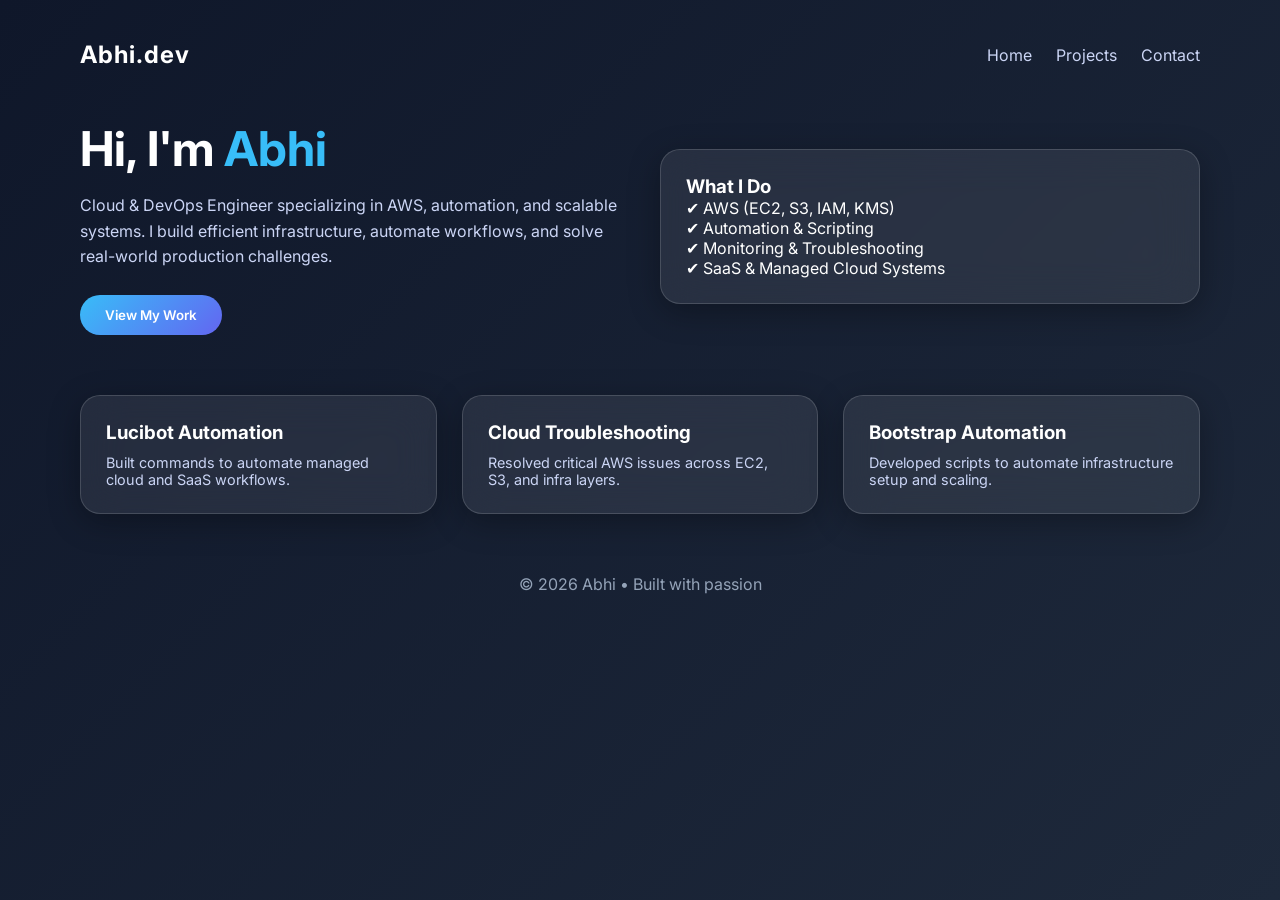
<file: index.html>
<!DOCTYPE html>
<html lang="en">
<head>
  <meta charset="UTF-8">
  <meta name="viewport" content="width=device-width, initial-scale=1.0">
  <title>Abhi | Cloud & DevOps Engineer</title>
  <link href="https://fonts.googleapis.com/css2?family=Inter:wght@300;400;600;700&display=swap" rel="stylesheet">
  <style>
    * { margin:0; padding:0; box-sizing:border-box; font-family:'Inter',sans-serif; }

    body {
      height:100vh;
      background: linear-gradient(135deg,#0f172a,#1e293b);
      color:white;
      overflow-x:hidden;
    }

    .container {
      padding:40px;
      max-width:1200px;
      margin:auto;
    }

    .glass {
      background: rgba(255,255,255,0.08);
      border-radius:20px;
      backdrop-filter: blur(20px);
      border:1px solid rgba(255,255,255,0.15);
      box-shadow:0 8px 32px rgba(0,0,0,0.3);
      transition: all 0.4s ease;
    }

    .glass:hover {
      transform: translateY(-8px) scale(1.02);
      box-shadow:0 20px 50px rgba(0,0,0,0.5);
    }

    header {
      display:flex;
      justify-content:space-between;
      align-items:center;
      margin-bottom:50px;
    }

    .logo {
      font-weight:700;
      font-size:1.5rem;
      letter-spacing:1px;
    }

    nav a {
      margin-left:20px;
      text-decoration:none;
      color:#cbd5f5;
      position:relative;
    }

    nav a::after {
      content:"";
      position:absolute;
      width:0;
      height:2px;
      left:0;
      bottom:-5px;
      background:#38bdf8;
      transition:0.3s;
    }

    nav a:hover::after { width:100%; }

    .hero {
      display:grid;
      grid-template-columns:1fr 1fr;
      gap:40px;
      align-items:center;
    }

    .hero-text h1 {
      font-size:3rem;
      margin-bottom:15px;
    }

    .hero-text span {
      color:#38bdf8;
    }

    .hero-text p {
      color:#cbd5f5;
      margin-bottom:25px;
      line-height:1.6;
    }

    .btn {
      padding:12px 25px;
      border-radius:30px;
      border:none;
      cursor:pointer;
      background:linear-gradient(135deg,#38bdf8,#6366f1);
      color:white;
      font-weight:600;
      transition:0.3s;
    }

    .btn:hover {
      transform:scale(1.1);
      box-shadow:0 10px 30px rgba(56,189,248,0.5);
    }

    .card {
      padding:25px;
    }

    .projects {
      margin-top:60px;
      display:grid;
      grid-template-columns:repeat(auto-fit,minmax(250px,1fr));
      gap:25px;
    }

    .project h3 { margin-bottom:10px; }

    .project p { color:#cbd5f5; font-size:0.9rem; }

    footer {
      margin-top:60px;
      text-align:center;
      color:#94a3b8;
    }

    @media(max-width:768px){
      .hero { grid-template-columns:1fr; }
    }

  </style>
</head>
<body>

<div class="container">

  <header>
    <div class="logo">Abhi.dev</div>
    <nav>
      <a href="#">Home</a>
      <a href="#">Projects</a>
      <a href="#">Contact</a>
    </nav>
  </header>

  <section class="hero">
    <div class="hero-text">
      <h1>Hi, I'm <span>Abhi</span></h1>
      <p>Cloud & DevOps Engineer specializing in AWS, automation, and scalable systems. I build efficient infrastructure, automate workflows, and solve real-world production challenges.</p>
      <button class="btn">View My Work</button>
    </div>

    <div class="glass card">
      <h3>What I Do</h3>
      <p>✔ AWS (EC2, S3, IAM, KMS)</p>
      <p>✔ Automation & Scripting</p>
      <p>✔ Monitoring & Troubleshooting</p>
      <p>✔ SaaS & Managed Cloud Systems</p>
    </div>
  </section>

  <section class="projects">
    <div class="glass card project">
      <h3>Lucibot Automation</h3>
      <p>Built commands to automate managed cloud and SaaS workflows.</p>
    </div>

    <div class="glass card project">
      <h3>Cloud Troubleshooting</h3>
      <p>Resolved critical AWS issues across EC2, S3, and infra layers.</p>
    </div>

    <div class="glass card project">
      <h3>Bootstrap Automation</h3>
      <p>Developed scripts to automate infrastructure setup and scaling.</p>
    </div>
  </section>

  <footer>
    © 2026 Abhi • Built with passion
  </footer>

</div>

</body>
</html>
</file>
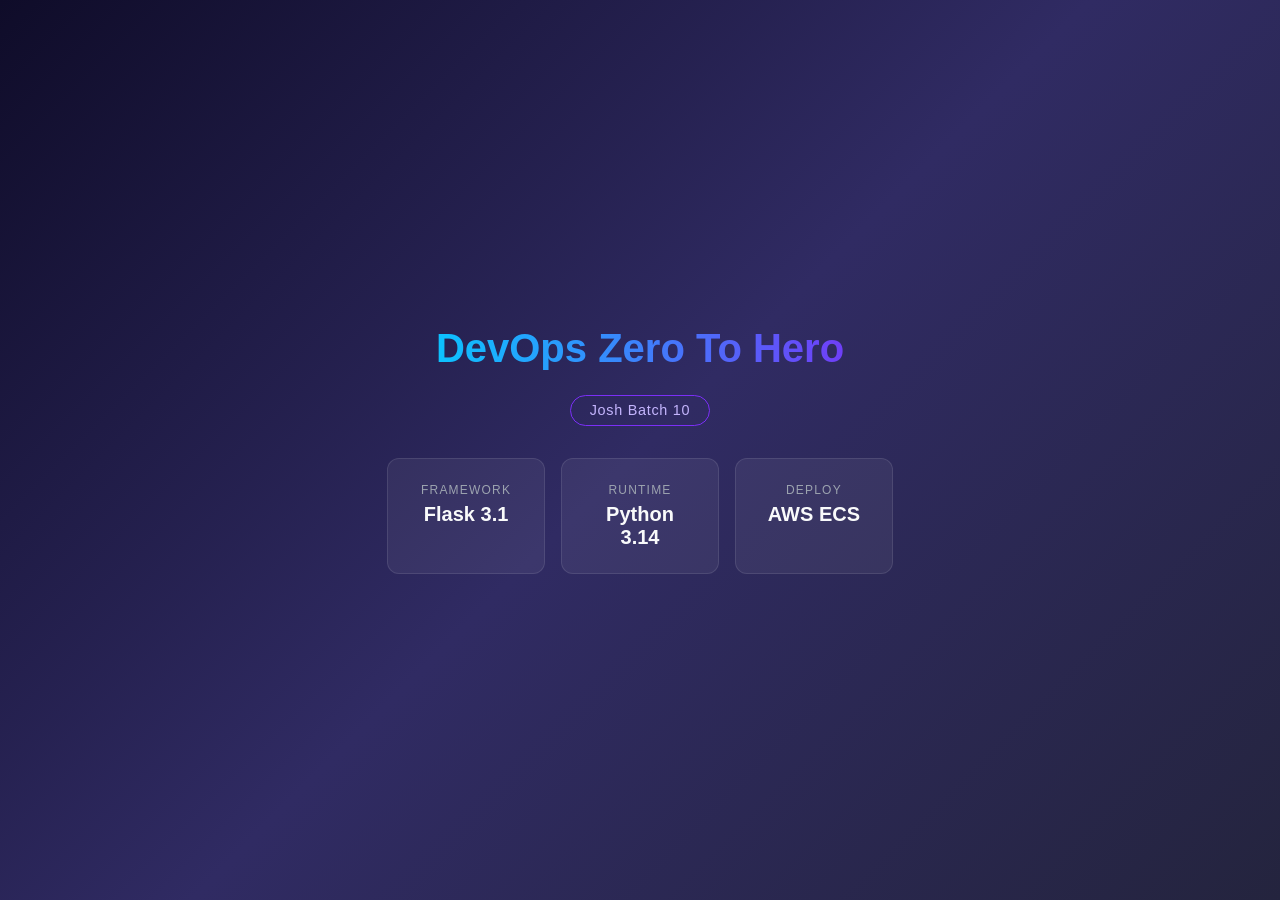
<file: .github/templates/index.html>
<!DOCTYPE html>
<html lang="en">
<head>
    <meta charset="UTF-8">
    <meta name="viewport" content="width=device-width, initial-scale=1.0">
    <title>DevOps Zero To Hero</title>
    <style>
        * { margin: 0; padding: 0; box-sizing: border-box; }
        body {
            min-height: 100vh;
            display: flex;
            align-items: center;
            justify-content: center;
            background: linear-gradient(135deg, #0f0c29, #302b63, #24243e);
            font-family: -apple-system, BlinkMacSystemFont, "Segoe UI", Roboto, Helvetica, Arial, sans-serif;
            color: #e0e0e0;
        }
        .container {
            text-align: center;
            padding: 2rem;
            max-width: 640px;
        }
        h1 {
            font-size: 2.5rem;
            margin-bottom: 0.5rem;
            background: linear-gradient(90deg, #00d2ff, #7b2ff7);
            -webkit-background-clip: text;
            -webkit-text-fill-color: transparent;
        }
        .badge {
            display: inline-block;
            margin: 1rem 0 2rem;
            padding: 0.4rem 1.2rem;
            border: 1px solid #7b2ff7;
            border-radius: 999px;
            font-size: 0.9rem;
            color: #c4b5fd;
            letter-spacing: 0.05em;
        }
        .cards {
            display: flex;
            gap: 1rem;
            justify-content: center;
            flex-wrap: wrap;
        }
        .card {
            background: rgba(255, 255, 255, 0.06);
            border: 1px solid rgba(255, 255, 255, 0.1);
            border-radius: 12px;
            padding: 1.5rem 1.8rem;
            min-width: 150px;
            flex: 1;
        }
        .card span {
            display: block;
            font-size: 0.75rem;
            text-transform: uppercase;
            letter-spacing: 0.1em;
            color: #9ca3af;
            margin-bottom: 0.4rem;
        }
        .card strong {
            font-size: 1.25rem;
            color: #f9fafb;
        }
    </style>
</head>
<body>
    <div class="container">
        <h1>DevOps Zero To Hero</h1>
        <div class="badge">Josh Batch 10</div>
        <div class="cards">
            <div class="card">
                <span>Framework</span>
                <strong>Flask 3.1</strong>
            </div>
            <div class="card">
                <span>Runtime</span>
                <strong>Python 3.14</strong>
            </div>
            <div class="card">
                <span>Deploy</span>
                <strong>AWS ECS</strong>
            </div>
        </div>
    </div>
</body>
</html>
</file>
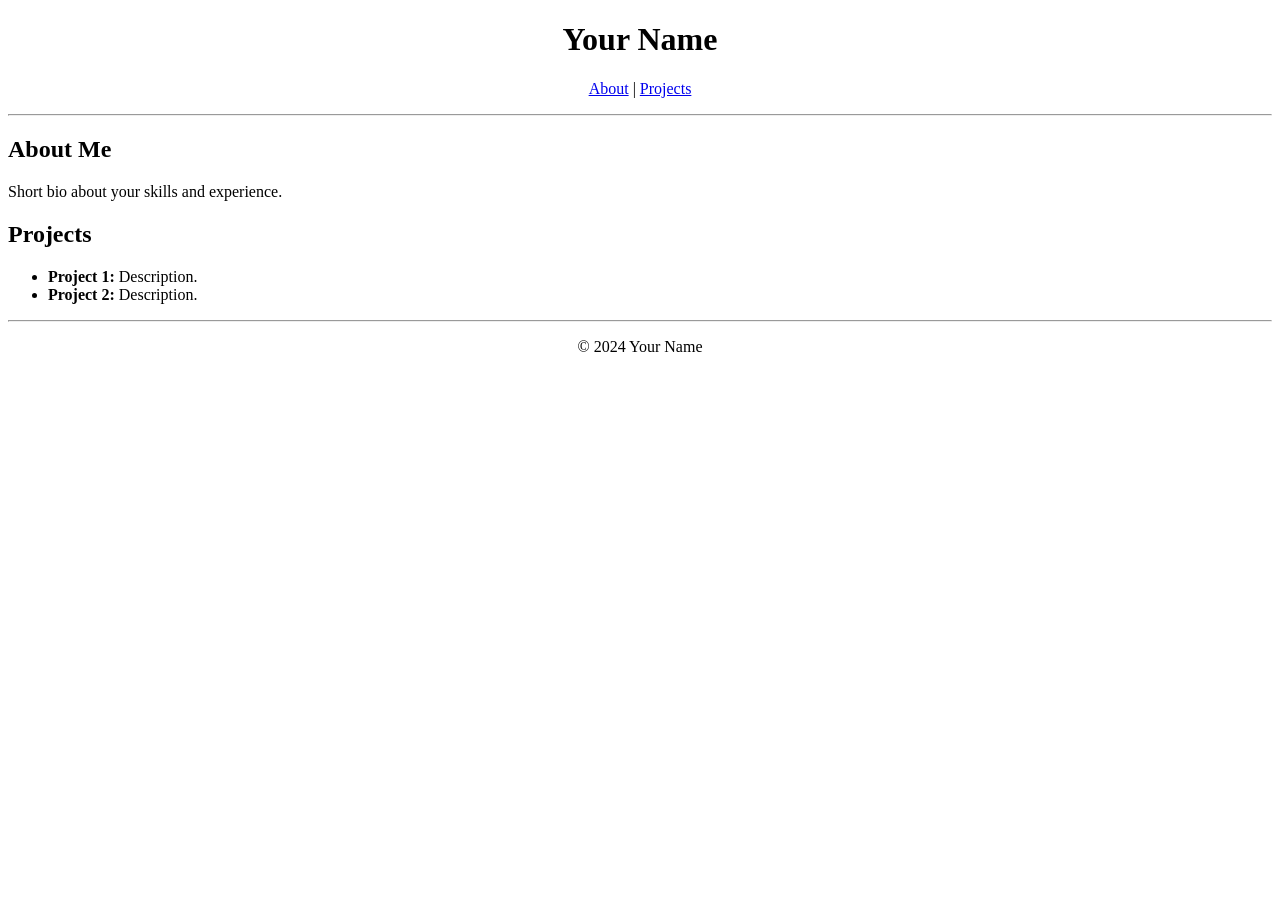
<file: .github/workflows/index.html>
<!DOCTYPE html>
<html lang="en">
<head>
    <meta charset="UTF-8">
    <title>My Portfolio</title>
</head>
<body>
    <header>
        <h1 align="center">Your Name</h1>
        <p align="center"><a href="#about">About</a> | <a href="#projects">Projects</a></p>
    </header>
    <hr>
    <section id="about">
        <h2>About Me</h2>
        <p>Short bio about your skills and experience.</p>
    </section>
    <section id="projects">
        <h2>Projects</h2>
        <ul>
            <li><strong>Project 1:</strong> Description.</li>
            <li><strong>Project 2:</strong> Description.</li>
        </ul>
    </section>
    <hr>
    <footer>
        <p align="center">&copy; 2024 Your Name</p>
    </footer>
</body>
</html>
</file>
